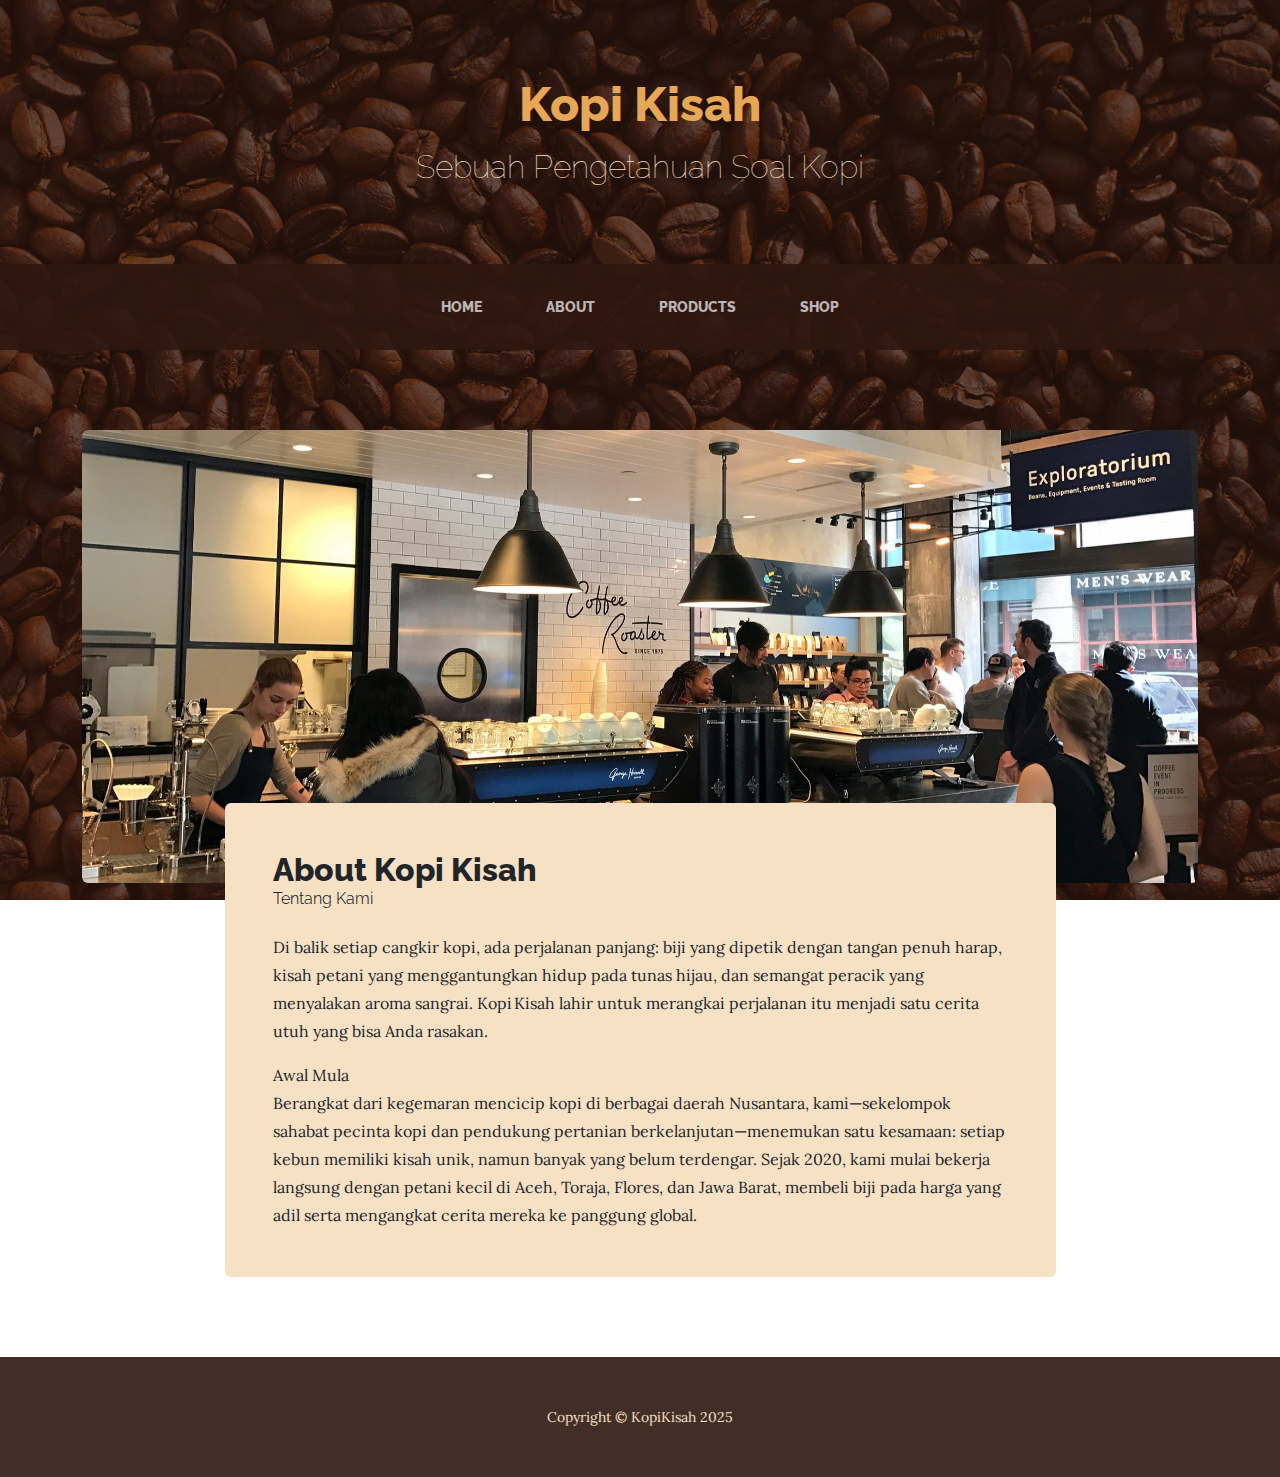
<file: about.html>
<!DOCTYPE html>
<html lang="en">
    <head>
        <meta charset="utf-8" />
        <meta name="viewport" content="width=device-width, initial-scale=1, shrink-to-fit=no" />
        <meta name="description" content="" />
        <meta name="author" content="" />
        <title>KopiKisah</title>
        <link rel="icon" type="image/x-icon" href="assets/favicon.ico" />
        <!-- Google fonts-->
        <link href="https://fonts.googleapis.com/css?family=Raleway:100,100i,200,200i,300,300i,400,400i,500,500i,600,600i,700,700i,800,800i,900,900i" rel="stylesheet" />
        <link href="https://fonts.googleapis.com/css?family=Lora:400,400i,700,700i" rel="stylesheet" />
        <!-- Core theme CSS (includes Bootstrap)-->
        <link href="css/styles.css" rel="stylesheet" />
    </head>
    <body>
        <header>
            <h1 class="site-heading text-center text-faded d-none d-lg-block">
                <span class="site-heading-upper text-primary mb-3">Kopi Kisah</span>
                <span class="site-heading-lower">Sebuah Pengetahuan Soal Kopi</span>
            </h1>
        </header>
        <!-- Navigation-->
        <nav class="navbar navbar-expand-lg navbar-dark py-lg-4" id="mainNav">
            <div class="container">
                <a class="navbar-brand text-uppercase fw-bold d-lg-none" href="index.html">Kopi Kisah</a>
                <button class="navbar-toggler" type="button" data-bs-toggle="collapse" data-bs-target="#navbarSupportedContent" aria-controls="navbarSupportedContent" aria-expanded="false" aria-label="Toggle navigation"><span class="navbar-toggler-icon"></span></button>
                <div class="collapse navbar-collapse" id="navbarSupportedContent">
                    <ul class="navbar-nav mx-auto">
                        <li class="nav-item px-lg-4"><a class="nav-link text-uppercase" href="index.html">Home</a></li>
                        <li class="nav-item px-lg-4"><a class="nav-link text-uppercase" href="about.html">About</a></li>
                        <li class="nav-item px-lg-4"><a class="nav-link text-uppercase" href="products.html">Products</a></li>
                        <li class="nav-item px-lg-4"><a class="nav-link text-uppercase" href="shop.html">Shop</a></li>
                    </ul>
                </div>
            </div>
        </nav>
        <section class="page-section about-heading">
            <div class="container">
                <img class="img-fluid rounded about-heading-img mb-3 mb-lg-0" src="assets/img/about2.jpg" alt="..." />
                <div class="about-heading-content">
                    <div class="row">
                        <div class="col-xl-9 col-lg-10 mx-auto">
                            <div class="bg-faded rounded p-5">
                                <h2 class="section-heading mb-4">
                                    <span class="section-heading-upper">About Kopi Kisah</span>
                                    <span class="section-heading-lower">Tentang Kami</span>
                                </h2>
                                <p>Di balik setiap cangkir kopi, ada perjalanan panjang: biji yang dipetik dengan tangan penuh harap, kisah petani yang menggantungkan hidup pada tunas hijau, dan semangat peracik yang menyalakan aroma sangrai. Kopi Kisah lahir untuk merangkai perjalanan itu menjadi satu cerita utuh yang bisa Anda rasakan.</p>
                                <p class="mb-0">
                                <span class="section-heading-lower">Awal Mula</span>
                                <p class="mb-0">
                                Berangkat dari kegemaran mencicip kopi di berbagai daerah Nusantara, kami—sekelompok sahabat pecinta kopi dan pendukung pertanian berkelanjutan—menemukan satu kesamaan: setiap kebun memiliki kisah unik, namun banyak yang belum terdengar. Sejak 2020, kami mulai bekerja langsung dengan petani kecil di Aceh, Toraja, Flores, dan Jawa Barat, membeli biji pada harga yang adil serta mengangkat cerita mereka ke panggung global.</p>
                            </div>
                        </div>
                    </div>
                </div>
            </div>
        </section>
        <footer class="footer text-faded text-center py-5">
            <div class="container"><p class="m-0 small">Copyright &copy; KopiKisah 2025</p></div>
        </footer>
        <!-- Bootstrap core JS-->
        <script src="https://cdn.jsdelivr.net/npm/bootstrap@5.2.3/dist/js/bootstrap.bundle.min.js"></script>
        <!-- Core theme JS-->
        <script src="js/scripts.js"></script>
    </body>
</html>
</file>
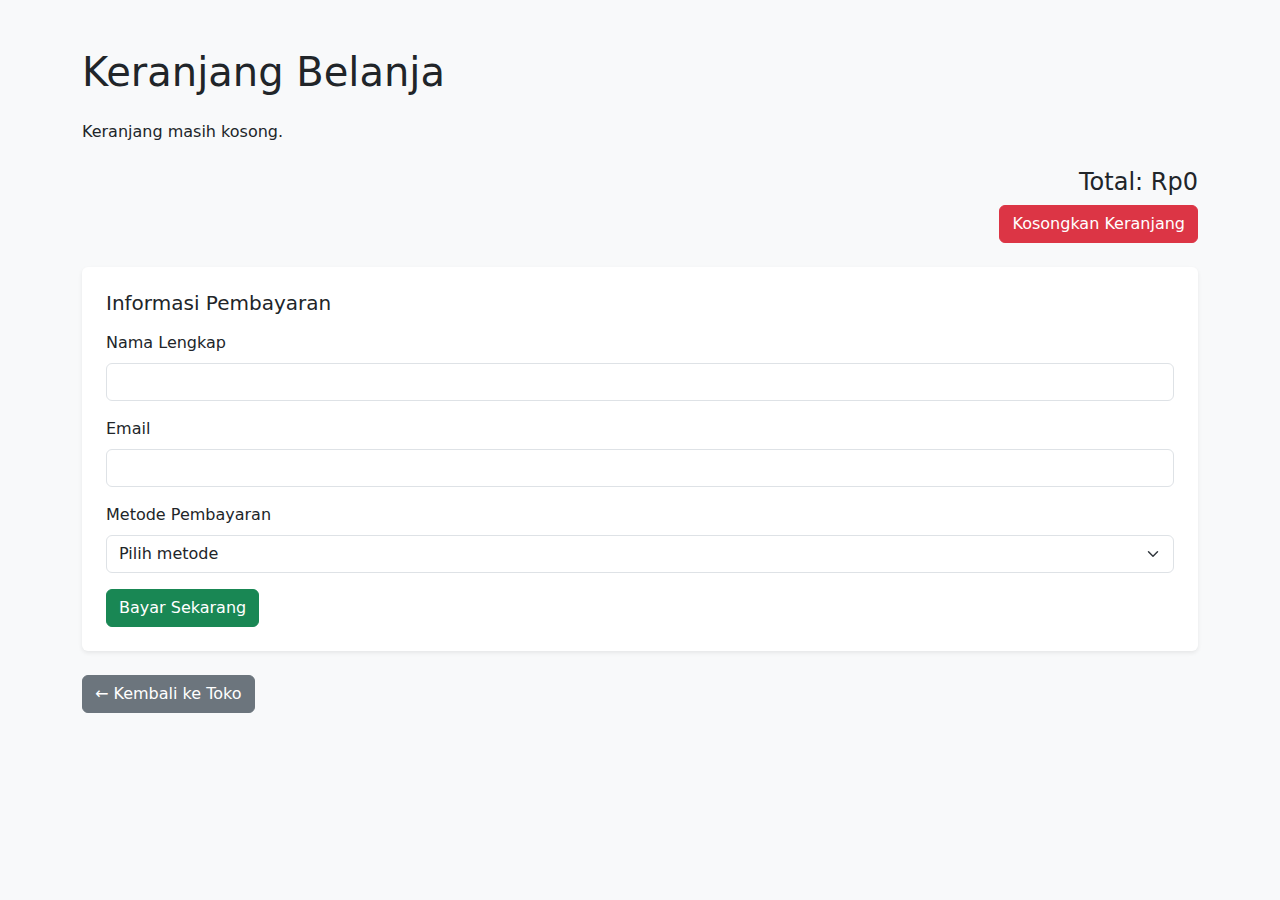
<file: cart.html>
<!DOCTYPE html>
<html lang="en">

<head>
    <meta charset="UTF-8" />
    <meta name="viewport" content="width=device-width, initial-scale=1.0" />
    <title>Cart - KopiKisah</title>
    <link href="https://cdn.jsdelivr.net/npm/bootstrap@5.2.3/dist/css/bootstrap.min.css" rel="stylesheet" />
</head>

<body class="bg-light">
    <div class="container mt-5">
        <h1 class="mb-4">Keranjang Belanja</h1>
        <div id="cart-container"></div>
        <div class="text-end mt-4">
            <h4>Total: Rp<span id="total-price">0</span></h4>
        </div>
        <div class="text-end mt-2">
            <button class="btn btn-danger" onclick="clearCart()">Kosongkan Keranjang</button>
        </div>
        <!-- Form Pembayaran -->
        <div class="mt-4 p-4 bg-white rounded shadow-sm">
            <h5 class="mb-3">Informasi Pembayaran</h5>
            <form id="payment-form">
                <div class="mb-3">
                    <label for="name" class="form-label">Nama Lengkap</label>
                    <input type="text" class="form-control" id="name" required />
                </div>
                <div class="mb-3">
                    <label for="email" class="form-label">Email</label>
                    <input type="email" class="form-control" id="email" required />
                </div>
                <div class="mb-3">
                    <label for="method" class="form-label">Metode Pembayaran</label>
                    <select class="form-select" id="method" required>
                        <option value="" disabled selected>Pilih metode</option>
                        <option value="Transfer Bank">Transfer Bank</option>
                        <option value="E-Wallet">E-Wallet (Dana, OVO, dll)</option>
                        <option value="COD">Cash on Delivery</option>
                    </select>
                </div>
                <button type="submit" class="btn btn-success">Bayar Sekarang</button>
            </form>
        </div>
        <div class="mt-4">
            <a href="shop.html" class="btn btn-secondary">← Kembali ke Toko</a>
        </div>
    </div>

    <script>
        // Ambil data cart dari localStorage atau inisialisasi array kosong
        let cart = JSON.parse(localStorage.getItem("cart")) || [];

        // Fungsi untuk menampilkan isi keranjang di halaman
        function renderCart() {
            const container = document.getElementById("cart-container");
            const totalElement = document.getElementById("total-price");

            // Kosongkan isi container sebelum dirender ulang
            container.innerHTML = "";

            // Jika keranjang kosong, tampilkan pesan
            if (cart.length === 0) {
                container.innerHTML = "<p>Keranjang masih kosong.</p>";
                totalElement.innerText = "0";
                return;
            }

            let total = 0; // Total harga semua item

            // Buat tabel untuk menampilkan daftar item
            const table = document.createElement("table");
            table.className = "table table-bordered bg-white";

            // Header tabel
            const thead = document.createElement("thead");
            thead.innerHTML = `
        <tr>
          <th>Produk</th>
          <th>Harga</th>
          <th>Jumlah</th>
          <th>Subtotal</th>
          <th colspan="2" class="text-center">Aksi</th>
        </tr>`;
            table.appendChild(thead);

            // Isi tabel dengan data dari cart
            const tbody = document.createElement("tbody");

            // Loop tiap item dalam cart
            cart.forEach((item, index) => {
                const subtotal = item.price * item.quantity; // Harga total per item
                total += subtotal; // Tambahkan ke total harga

                // Buat baris untuk tiap item
                const row = document.createElement("tr");
                row.innerHTML = `
          <td>${item.name}</td>
          <td>Rp${item.price.toLocaleString('id-ID')}</td>
          <td>${item.quantity}</td>
          <td>Rp${subtotal.toLocaleString('id-ID', { minimumFractionDigits: 2, maximumFractionDigits: 2 })}</td>
          <td><button class="btn btn-sm btn-success" onclick="addItem(${index})">Add</button></td>
          <td><button class="btn btn-sm btn-danger" onclick="removeItem(${index})">Hapus</button></td>
        `;
                tbody.appendChild(row); // Tambahkan baris ke tabel
            });

            table.appendChild(tbody); // Tambahkan body ke tabel
            container.appendChild(table); // Tambahkan tabel ke halaman
            totalElement.innerText = total.toLocaleString('id-ID', { minimumFractionDigits: 2, maximumFractionDigits: 2 }); // Update total harga di bawah
        }

        // Fungsi untuk menghapus satu item dari cart
        function removeItem(index) {
            cart.splice(index, 1); // Hapus item dari array berdasarkan index
            localStorage.setItem("cart", JSON.stringify(cart)); // Simpan perubahan ke localStorage
            renderCart(); // Render ulang isi keranjang
        }

        // Fungsi untuk menambah jumlah item (+1)
        function addItem(index) {
            cart[index].quantity += 1; // Tambah jumlah item
            localStorage.setItem("cart", JSON.stringify(cart)); // Simpan perubahan
            renderCart(); // Render ulang tampilan
        }

        // Fungsi untuk mengosongkan seluruh keranjang
        function clearCart() {
            localStorage.removeItem("cart"); // Hapus data dari localStorage
            cart = []; // Kosongkan array
            renderCart(); // Render ulang tampilan
        }

        // Tangani form pembayaran
        document.getElementById("payment-form").addEventListener("submit", function (e) {
            e.preventDefault(); // Mencegah reload halaman

            // Ambil data form
            const name = document.getElementById("name").value.trim();
            const email = document.getElementById("email").value.trim();
            const method = document.getElementById("method").value;

            // Cek jika keranjang kosong
            if (cart.length === 0) {
                alert("Keranjang masih kosong!");
                return;
            }

            // Simulasi penyimpanan transaksi
            const transaction = {
                buyer: { name, email, method },
                cart: cart,
                total: cart.reduce((sum, item) => sum + item.price * item.quantity, 0),
                date: new Date().toLocaleString()
            };

            // Simpan ke localStorage (simulasi, nanti bisa kirim ke backend)
            localStorage.setItem("last_transaction", JSON.stringify(transaction));

            // Bersihkan keranjang
            clearCart();

            // Notifikasi berhasil
            alert(`Pembayaran berhasil!\nTerima kasih, ${name}.\nDetail telah disimpan.`);
        });


        // Jalankan render saat halaman dibuka
        renderCart();
    </script>
</body>

</html>
</file>
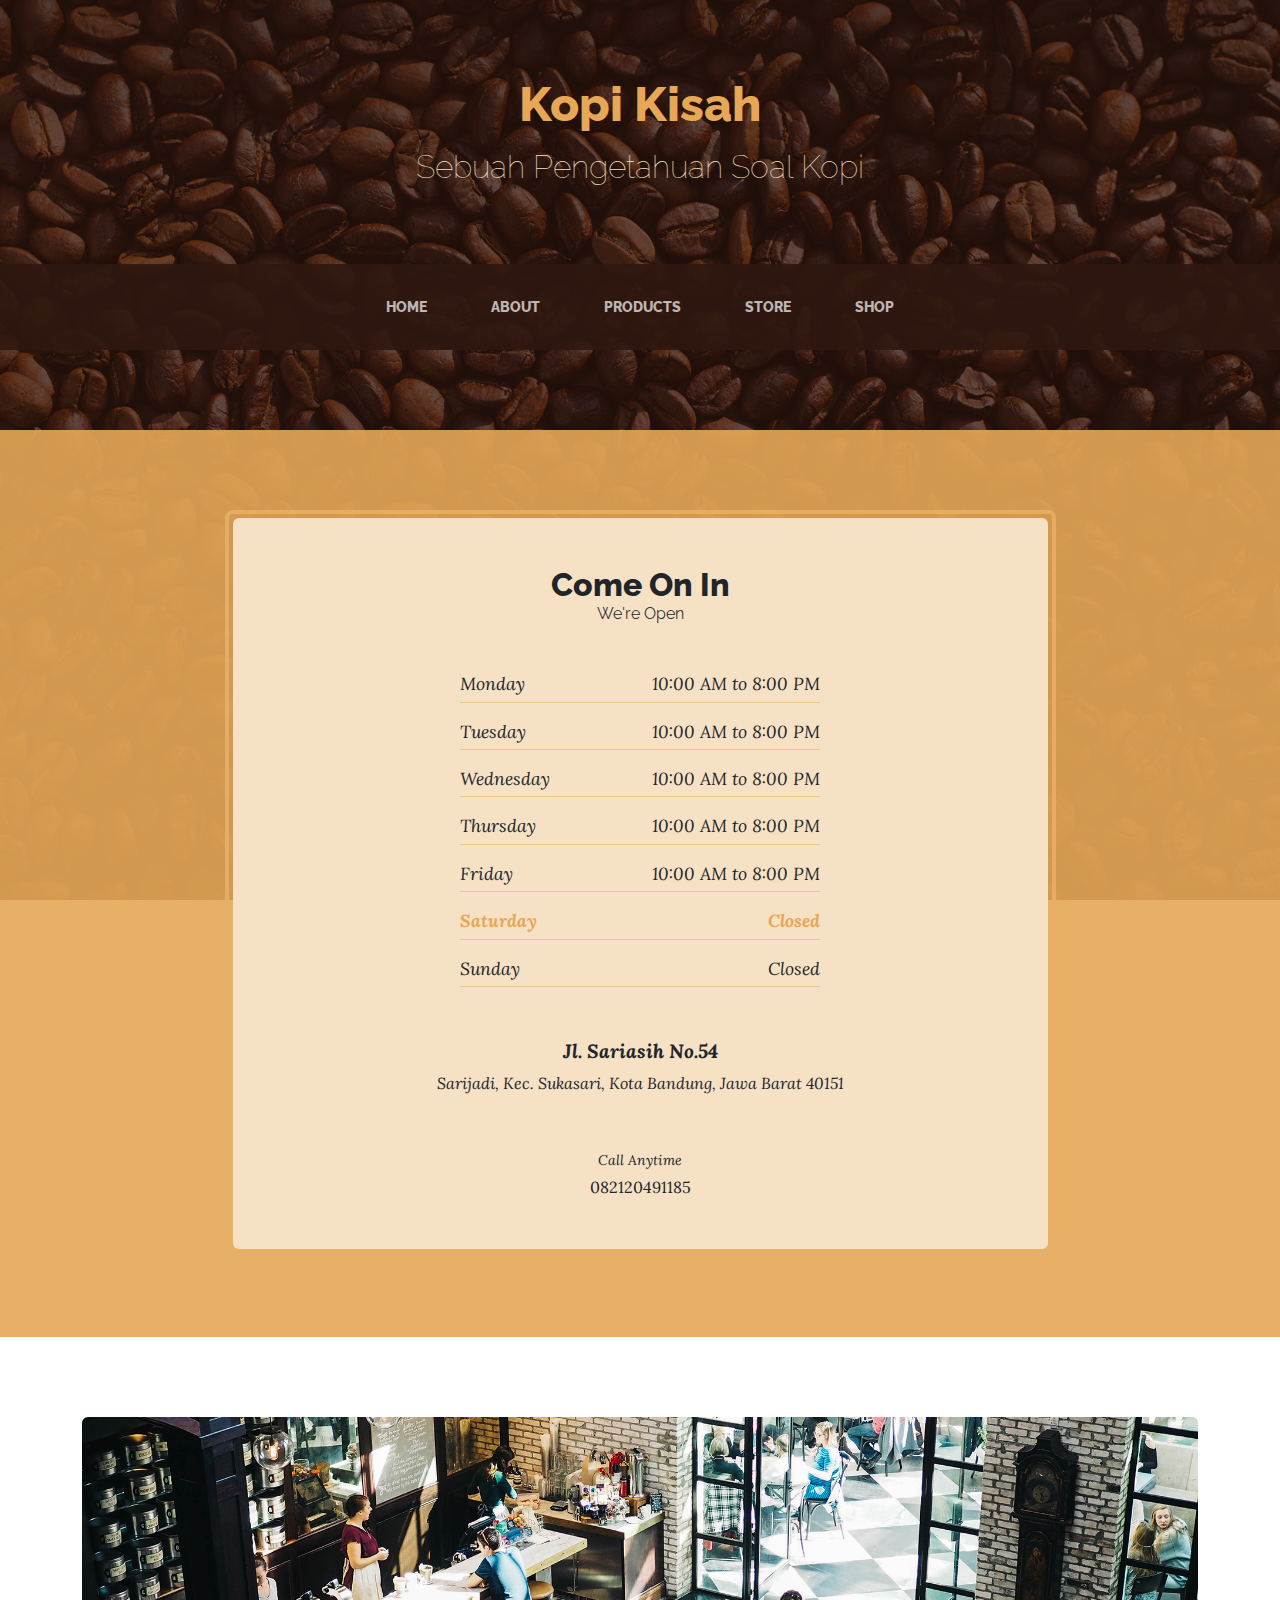
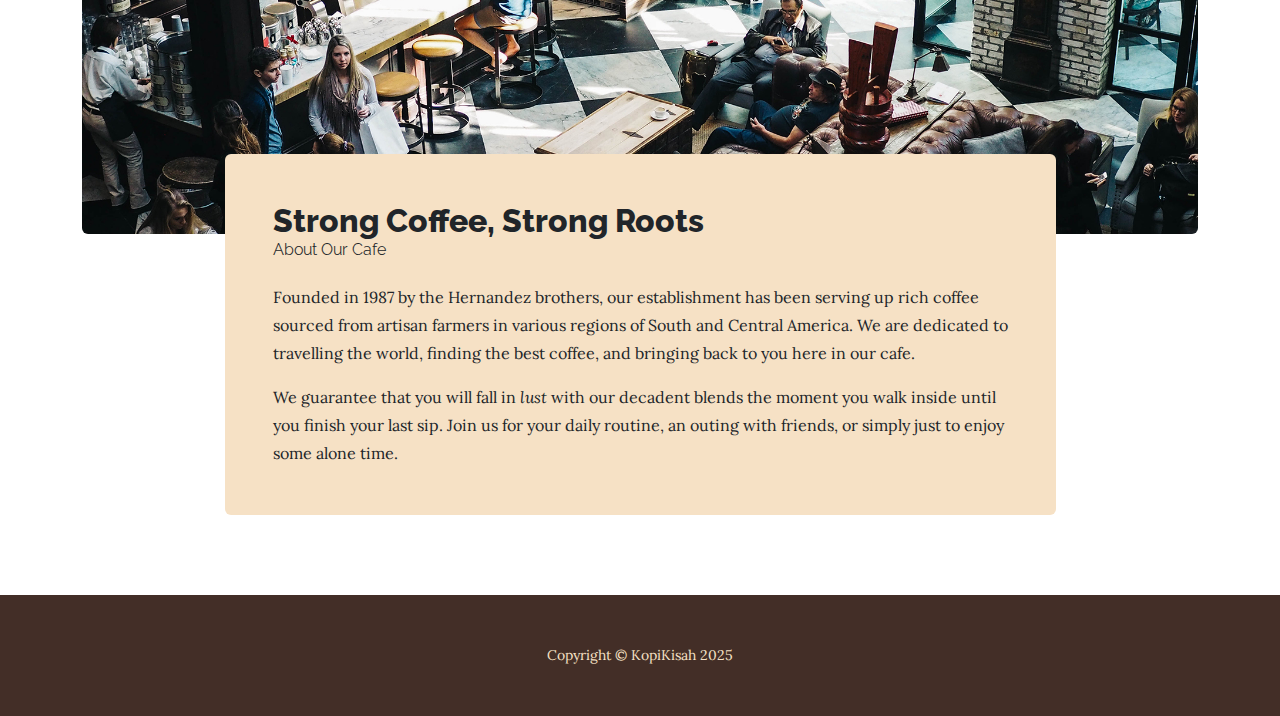
<file: store.html>
<!DOCTYPE html>
<html lang="en">
    <head>
        <meta charset="utf-8" />
        <meta name="viewport" content="width=device-width, initial-scale=1, shrink-to-fit=no" />
        <meta name="description" content="" />
        <meta name="author" content="" />
        <title>KopiKisah</title>
        <link rel="icon" type="image/x-icon" href="assets/favicon.ico" />
        <!-- Google fonts-->
        <link href="https://fonts.googleapis.com/css?family=Raleway:100,100i,200,200i,300,300i,400,400i,500,500i,600,600i,700,700i,800,800i,900,900i" rel="stylesheet" />
        <link href="https://fonts.googleapis.com/css?family=Lora:400,400i,700,700i" rel="stylesheet" />
        <!-- Core theme CSS (includes Bootstrap)-->
        <link href="css/styles.css" rel="stylesheet" />
    </head>
    <body>
        <header>
            <h1 class="site-heading text-center text-faded d-none d-lg-block">
                <span class="site-heading-upper text-primary mb-3">Kopi Kisah</span>
                <span class="site-heading-lower">Sebuah Pengetahuan Soal Kopi</span>
            </h1>
        </header>
        <!-- Navigation-->
        <nav class="navbar navbar-expand-lg navbar-dark py-lg-4" id="mainNav">
            <div class="container">
                <a class="navbar-brand text-uppercase fw-bold d-lg-none" href="index.html">Start Bootstrap</a>
                <button class="navbar-toggler" type="button" data-bs-toggle="collapse" data-bs-target="#navbarSupportedContent" aria-controls="navbarSupportedContent" aria-expanded="false" aria-label="Toggle navigation"><span class="navbar-toggler-icon"></span></button>
                <div class="collapse navbar-collapse" id="navbarSupportedContent">
                    <ul class="navbar-nav mx-auto">
                        <li class="nav-item px-lg-4"><a class="nav-link text-uppercase" href="index.html">Home</a></li>
                        <li class="nav-item px-lg-4"><a class="nav-link text-uppercase" href="about.html">About</a></li>
                        <li class="nav-item px-lg-4"><a class="nav-link text-uppercase" href="products.html">Products</a></li>
                        <li class="nav-item px-lg-4"><a class="nav-link text-uppercase" href="store.html">Store</a></li>
                        <li class="nav-item px-lg-4"><a class="nav-link text-uppercase" href="shop.html">Shop</a></li>
                    </ul>
                </div>
            </div>
        </nav>
        <section class="page-section cta">
            <div class="container">
                <div class="row">
                    <div class="col-xl-9 mx-auto">
                        <div class="cta-inner bg-faded text-center rounded">
                            <h2 class="section-heading mb-5">
                                <span class="section-heading-upper">Come On In</span>
                                <span class="section-heading-lower">We're Open</span>
                            </h2>
                            <ul class="list-unstyled list-hours mb-5 text-left mx-auto">
                                <li class="list-unstyled-item list-hours-item d-flex">
                                    Monday
                                    <span class="ms-auto">10:00 AM to 8:00 PM</span>
                                </li>
                                <li class="list-unstyled-item list-hours-item d-flex">
                                    Tuesday
                                    <span class="ms-auto">10:00 AM to 8:00 PM</span>
                                </li>
                                <li class="list-unstyled-item list-hours-item d-flex">
                                    Wednesday
                                    <span class="ms-auto">10:00 AM to 8:00 PM</span>
                                </li>
                                <li class="list-unstyled-item list-hours-item d-flex">
                                    Thursday
                                    <span class="ms-auto">10:00 AM to 8:00 PM</span>
                                </li>
                                <li class="list-unstyled-item list-hours-item d-flex">
                                    Friday
                                    <span class="ms-auto">10:00 AM to 8:00 PM</span>
                                </li>
                                <li class="list-unstyled-item list-hours-item d-flex">
                                    Saturday
                                    <span class="ms-auto">Closed</span>
                                </li>
                                <li class="list-unstyled-item list-hours-item d-flex">
                                    Sunday
                                    <span class="ms-auto">Closed</span>
                                </li>
                            </ul>
                            <p class="address mb-5">
                                <em>
                                    <strong>Jl. Sariasih No.54</strong>
                                    <br />
                                    Sarijadi, Kec. Sukasari, Kota Bandung, Jawa Barat 40151
                                </em>
                            </p>
                            <p class="mb-0">
                                <small><em>Call Anytime</em></small>
                                <br />
                                082120491185
                            </p>
                        </div>
                    </div>
                </div>
            </div>
        </section>
        <section class="page-section about-heading">
            <div class="container">
                <img class="img-fluid rounded about-heading-img mb-3 mb-lg-0" src="assets/img/about.jpg" alt="..." />
                <div class="about-heading-content">
                    <div class="row">
                        <div class="col-xl-9 col-lg-10 mx-auto">
                            <div class="bg-faded rounded p-5">
                                <h2 class="section-heading mb-4">
                                    <span class="section-heading-upper">Strong Coffee, Strong Roots</span>
                                    <span class="section-heading-lower">About Our Cafe</span>
                                </h2>
                                <p>Founded in 1987 by the Hernandez brothers, our establishment has been serving up rich coffee sourced from artisan farmers in various regions of South and Central America. We are dedicated to travelling the world, finding the best coffee, and bringing back to you here in our cafe.</p>
                                <p class="mb-0">
                                    We guarantee that you will fall in
                                    <em>lust</em>
                                    with our decadent blends the moment you walk inside until you finish your last sip. Join us for your daily routine, an outing with friends, or simply just to enjoy some alone time.
                                </p>
                            </div>
                        </div>
                    </div>
                </div>
            </div>
        </section>
        <footer class="footer text-faded text-center py-5">
            <div class="container"><p class="m-0 small">Copyright &copy; KopiKisah 2025</p></div>
        </footer>
        <!-- Bootstrap core JS-->
        <script src="https://cdn.jsdelivr.net/npm/bootstrap@5.2.3/dist/js/bootstrap.bundle.min.js"></script>
        <!-- Core theme JS-->
        <script src="js/scripts.js"></script>
    </body>
</html>
</file>
